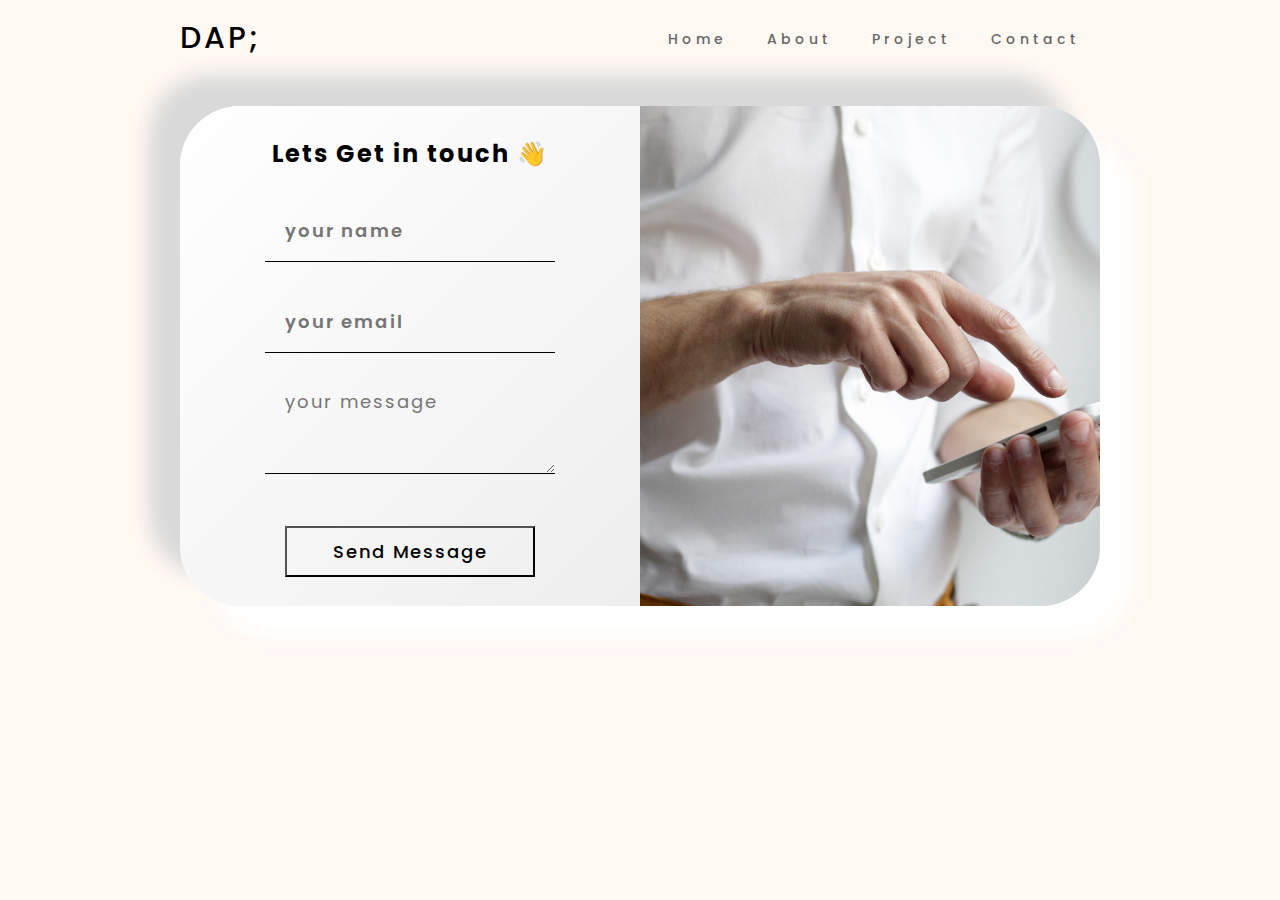
<file: contact.html>
<!DOCTYPE html>
<html lang="en">

<head>
    <meta charset="UTF-8">
    <meta http-equiv="X-UA-Compatible" content="IE=edge">
    <meta name="viewport" content="width=device-width, initial-scale=1.0">
    <title>Daffa Radhitya</title>
    <link rel="stylesheet" href="contact.css">
    <link rel="shortcut icon" type="image/x-icon" href="/gambar/favicon.ico" />
</head>

<body>
    <nav>
        <div class="logo">
            <a href="index.html">DAP;</a>
        </div>
        <div class="navbar">
            <ul>
                <li><a href="index.html">Home</a></li>
                <li><a href="about.html">About</a></li>
                <li><a href="project.html">Project</a></li>
                <li><a href="contact.html">Contact </a></li>
            </ul>
        </div>
        <img class="drop"
            src="[data-uri]">
    </nav>
    <section>
        <div class="contact">
            <div class="form">
                <h2>Lets Get in touch 👋</h2>
                <form action="">
                    <input type="text" placeholder="your name">
                    <input type="email" placeholder="your email">
                    <textarea placeholder="your message"></textarea>
                    <button>Send Message</button>
                </form>
            </div>
            <div class="pict"></div>
        </div>
    </section>

</body>

</html>
</file>
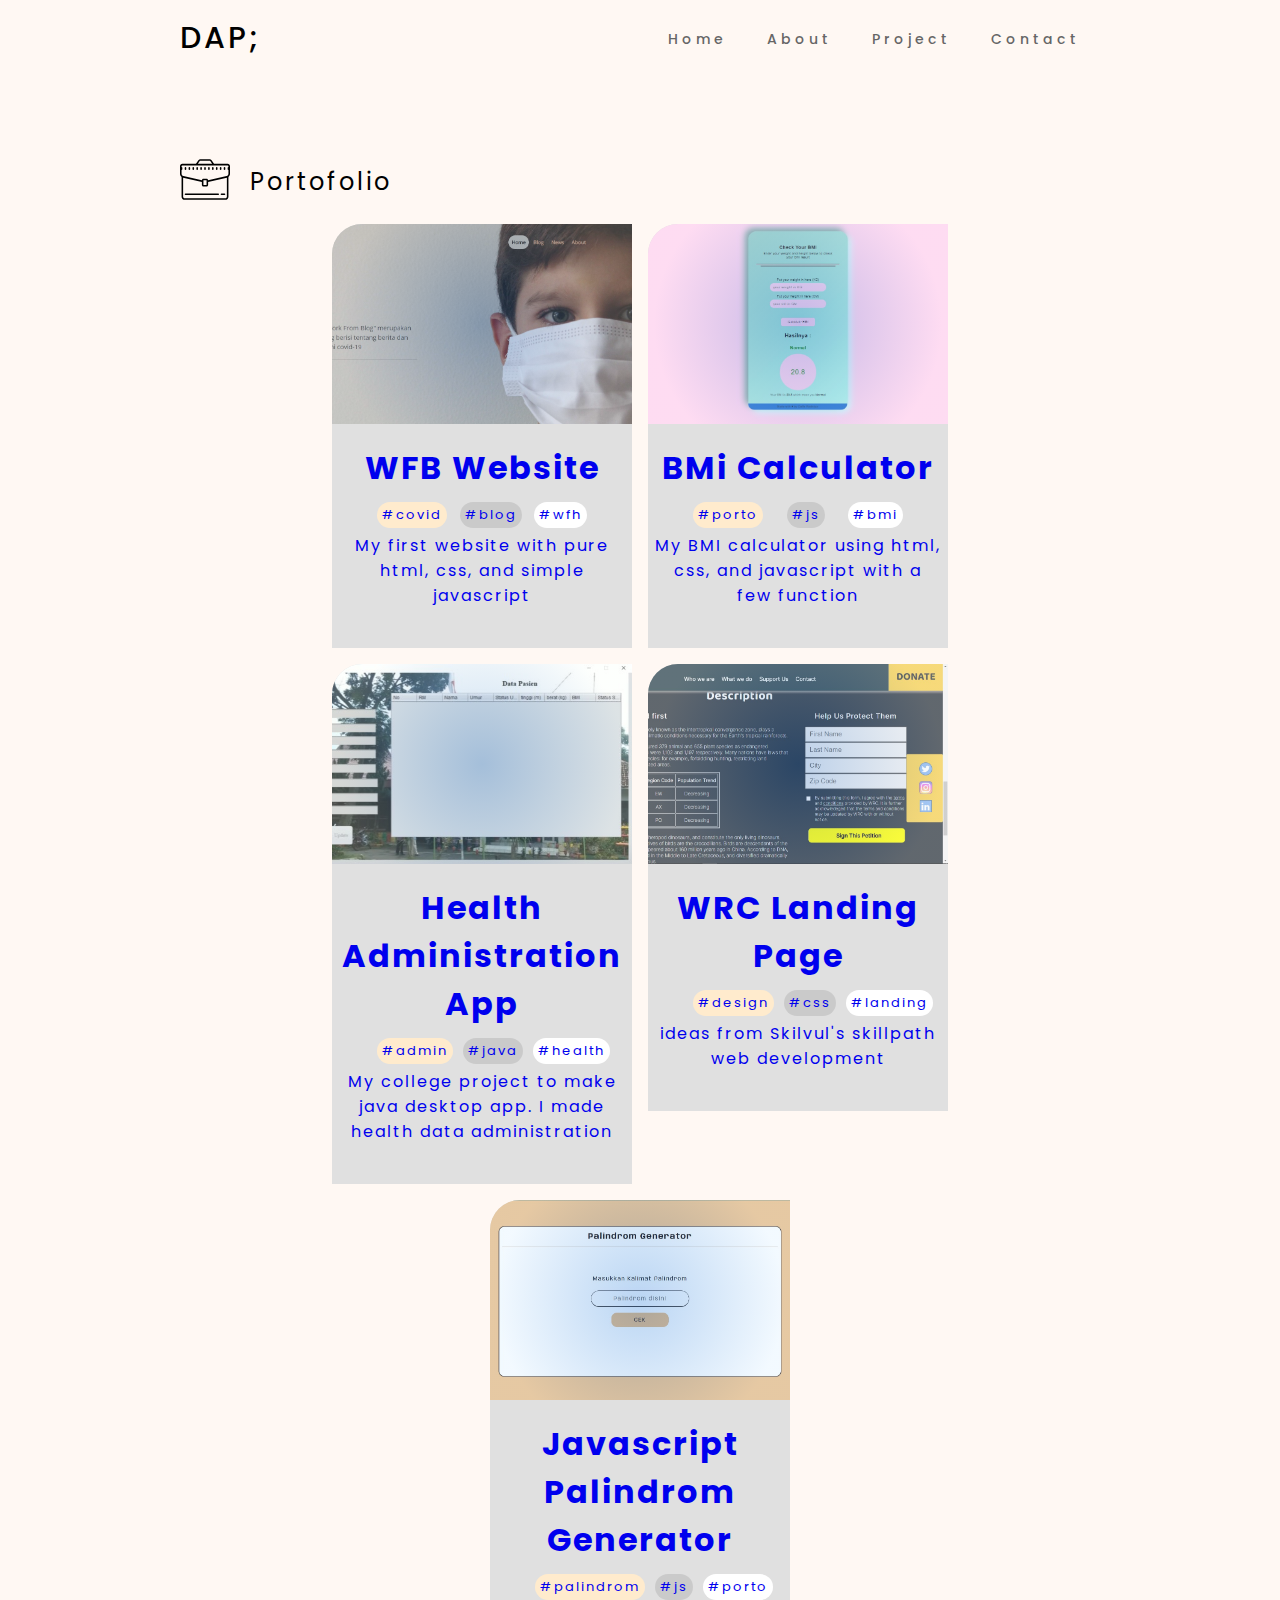
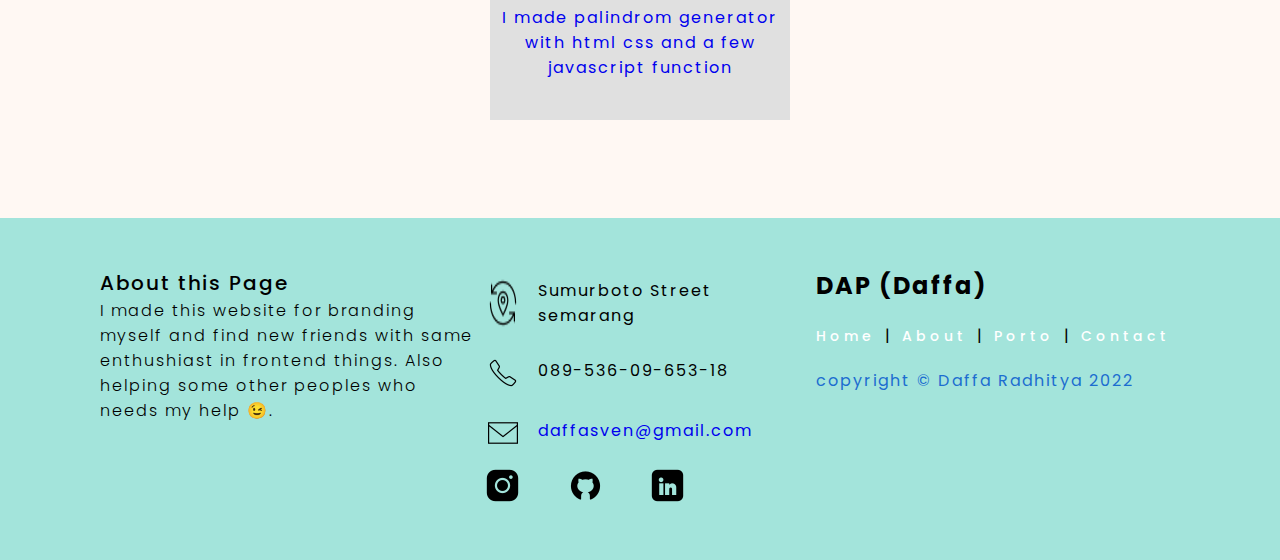
<file: project.html>
<!DOCTYPE html>
<html lang="en">

<head>
  <meta charset="UTF-8">
  <meta http-equiv="X-UA-Compatible" content="IE=edge">
  <meta name="viewport" content="width=device-width, initial-scale=1.0">
  <title>Daffa Radhitya</title>
  <link rel="shortcut icon" type="image/x-icon" href="/gambar/favicon.ico" />
  <link rel="stylesheet" href="project.css">
</head>

<body>
  <nav>
    <div class="logo">
      <a href="index.html">DAP;</a>
    </div>
    <div class="navbar">
      <ul>
        <li><a href="index.html">Home</a></li>
        <li><a href="about.html">About</a></li>
        <li><a href="project.html">Project</a></li>
        <li><a href="contact.html">Contact </a></li>
      </ul>
    </div>
  </nav>
  <div class="icon">
    <svg xmlns="http://www.w3.org/2000/svg" x="0px" y="0px" width="50" height="50" viewBox="0 0 64 64"
      style=" fill:#000000;">
      <path
        d="M 26.070313 4 C 25.066406 4 24.128906 4.5 23.574219 5.335938 L 20.464844 10 L 3 10 C 1.34375 10 0 11.34375 0 13 L 0 22.800781 C 0 24.425781 0.773438 25.867188 2 26.785156 L 2 52 C 2 54.210938 3.789063 56 6 56 L 58 56 C 60.210938 56 62 54.210938 62 52 L 62 26.785156 C 63.226563 25.867188 64 24.425781 64 22.800781 L 64 13 C 64 11.34375 62.65625 10 61 10 L 43.535156 10 L 40.425781 5.335938 C 39.871094 4.5 38.933594 4 37.929688 4 Z M 26.070313 6 L 37.929688 6 C 38.265625 6 38.574219 6.167969 38.761719 6.445313 L 41.128906 10 L 22.871094 10 L 25.238281 6.445313 C 25.425781 6.167969 25.734375 6 26.070313 6 Z M 3 12 L 61 12 C 61.550781 12 62 12.449219 62 13 L 62 14 C 61.449219 14 61 14.445313 61 15 L 61 17 C 61 17.554688 61.449219 18 62 18 L 62 22.800781 C 62 24.214844 61.039063 25.417969 59.660156 25.730469 L 36 31.070313 L 36 31 C 36 29.898438 35.101563 29 34 29 L 30 29 C 28.898438 29 28 29.898438 28 31 L 28 31.070313 L 4.339844 25.730469 C 2.960938 25.417969 2 24.214844 2 22.800781 L 2 18 C 2.550781 18 3 17.554688 3 17 L 3 15 C 3 14.445313 2.550781 14 2 14 L 2 13 C 2 12.449219 2.449219 12 3 12 Z M 7 14 C 6.449219 14 6 14.445313 6 15 L 6 17 C 6 17.554688 6.449219 18 7 18 C 7.550781 18 8 17.554688 8 17 L 8 15 C 8 14.445313 7.550781 14 7 14 Z M 12 14 C 11.449219 14 11 14.445313 11 15 L 11 17 C 11 17.554688 11.449219 18 12 18 C 12.550781 18 13 17.554688 13 17 L 13 15 C 13 14.445313 12.550781 14 12 14 Z M 17 14 C 16.449219 14 16 14.445313 16 15 L 16 17 C 16 17.554688 16.449219 18 17 18 C 17.550781 18 18 17.554688 18 17 L 18 15 C 18 14.445313 17.550781 14 17 14 Z M 22 14 C 21.449219 14 21 14.445313 21 15 L 21 17 C 21 17.554688 21.449219 18 22 18 C 22.550781 18 23 17.554688 23 17 L 23 15 C 23 14.445313 22.550781 14 22 14 Z M 27 14 C 26.449219 14 26 14.445313 26 15 L 26 17 C 26 17.554688 26.449219 18 27 18 C 27.550781 18 28 17.554688 28 17 L 28 15 C 28 14.445313 27.550781 14 27 14 Z M 32 14 C 31.449219 14 31 14.445313 31 15 L 31 17 C 31 17.554688 31.449219 18 32 18 C 32.550781 18 33 17.554688 33 17 L 33 15 C 33 14.445313 32.550781 14 32 14 Z M 37 14 C 36.449219 14 36 14.445313 36 15 L 36 17 C 36 17.554688 36.449219 18 37 18 C 37.550781 18 38 17.554688 38 17 L 38 15 C 38 14.445313 37.550781 14 37 14 Z M 42 14 C 41.449219 14 41 14.445313 41 15 L 41 17 C 41 17.554688 41.449219 18 42 18 C 42.550781 18 43 17.554688 43 17 L 43 15 C 43 14.445313 42.550781 14 42 14 Z M 47 14 C 46.449219 14 46 14.445313 46 15 L 46 17 C 46 17.554688 46.449219 18 47 18 C 47.550781 18 48 17.554688 48 17 L 48 15 C 48 14.445313 47.550781 14 47 14 Z M 52 14 C 51.449219 14 51 14.445313 51 15 L 51 17 C 51 17.554688 51.449219 18 52 18 C 52.550781 18 53 17.554688 53 17 L 53 15 C 53 14.445313 52.550781 14 52 14 Z M 57 14 C 56.449219 14 56 14.445313 56 15 L 56 17 C 56 17.554688 56.449219 18 57 18 C 57.550781 18 58 17.554688 58 17 L 58 15 C 58 14.445313 57.550781 14 57 14 Z M 60 27.703125 L 60 52 C 60 53.105469 59.105469 54 58 54 L 6 54 C 4.894531 54 4 53.105469 4 52 L 4 27.703125 L 28 33.125 L 28 37 C 28 38.105469 28.894531 39 30 39 L 34 39 C 35.105469 39 36 38.105469 36 37 L 36 33.121094 Z M 30 31 L 34 31 L 34 37 L 30 37 Z M 7 48 C 6.449219 48 6 48.445313 6 49 C 6 49.554688 6.449219 50 7 50 L 49 50 C 49.550781 50 50 49.554688 50 49 C 50 48.445313 49.550781 48 49 48 Z M 53 48 C 52.449219 48 52 48.445313 52 49 C 52 49.554688 52.449219 50 53 50 L 57 50 C 57.550781 50 58 49.554688 58 49 C 58 48.445313 57.550781 48 57 48 Z">
      </path>
    </svg>
    <h2>Portofolio</h2>
  </div>
  <section class="porto">
    <a href="https://github.com/Dapoodap/WFB-Work-From-Blog-Website">
      <div class="card">
        <div class="headnya1"></div>
        <div class="desc">
          <h1>WFB Website</h1>
          <div class="category">
            <div class="cat1">
              <p>#covid</p>
            </div>
            <div class="cat2">
              <p>#blog</p>
            </div>
            <div class="cat3">
              <p>#wfh</p>
            </div>
          </div>
          <p>My first website with pure html, css, and simple javascript</p>
        </div>
      </div>
    </a>
    <a href="https://bmicalculatorku.netlify.app/">
      <div class="card">
        <div class="headnya2"></div>
        <div class="desc">
          <h1>BMi Calculator</h1>
          <div class="category">
            <div class="cat1">
              <p>#porto</p>
            </div>
            <div class="cat2">
              <p>#js</p>
            </div>
            <div class="cat3">
              <p>#bmi</p>
            </div>
          </div>
          <p>My BMI calculator using html, css, and javascript with a few function</p>
        </div>
      </div>
    </a>
    <a href="https://www.youtube.com/watch?v=IfNJMD_0fsI">
      <div class="card">
        <div class="headnya3"></div>
        <div class="desc">
          <h1>Health Administration App</h1>
          <div class="category">
            <div class="cat1">
              <p>#admin</p>
            </div>
            <div class="cat2">
              <p>#java</p>
            </div>
            <div class="cat3">
              <p>#health</p>
            </div>
          </div>
          <p>My college project to make java desktop app. I made health data administration</p>
        </div>
      </div>
    </a>
    <a href="https://github.com/Dapoodap/WRC_Landing_Page">
      <div class="card">
        <div class="headnya4"></div>
        <div class="desc">
          <h1>WRC Landing Page</h1>
          <div class="category">
            <div class="cat1">
              <p>#design</p>
            </div>
            <div class="cat2">
              <p>#css</p>
            </div>
            <div class="cat3">
              <p>#landing</p>
            </div>
          </div>
          <p>ideas from Skilvul's skillpath web development</p>
        </div>
      </div>
    </a>
    <a href="https://palindromgene.netlify.app/">
      <div class="card">
        <div class="headnya5"></div>
        <div class="desc">
          <h1>Javascript Palindrom Generator</h1>
          <div class="category">
            <div class="cat1">
              <p>#palindrom</p>
            </div>
            <div class="cat2">
              <p>#js</p>
            </div>
            <div class="cat3">
              <p>#porto</p>
            </div>
          </div>
          <p>I made palindrom generator with html css and a few javascript function</p>
        </div>
      </div>
    </a>
  </section>
  <footer>
    <div class="text">
      <h5>About this Page</h5>
      <p>I made this website for branding myself and find new friends with same enthushiast in frontend things. Also helping some other peoples who needs my help 😉.</p>
    </div>
    <div class="contact">
      <div class="location">
        <img
          src="[data-uri]">
        <p>Sumurboto Street semarang</p>
      </div>
      <div class="phone">
        <img
          src="[data-uri]">
        <p>089-536-09-653-18</p>
      </div>
      <div class="mail">
        <img
          src="[data-uri]">
        <a href="https://mail.google.com/mail/u/0/#inbox?compose=GTvVlcSDbhGffqQxBqSsgmsWJZtRhHvvvPfgfqpWzWDGXjjNHKkVJdhKZftwWqjrDXbjrRvxKKxGg">daffasven@gmail.com</a>
      </div>
      <div class="social">
        <a target="_blank" href="https://www.instagram.com/daphedaq/"><img src="[data-uri]"></a>
        <a target="_blank" href="https://github.com/Dapoodap"><img src="[data-uri]"></a>
        <a target="_blank" href="https://www.linkedin.com/in/daffapwp/"><img src="[data-uri]"></a>
      </div>
    </div>
    <div class="page">
      <h2>DAP (Daffa)</h2>
      <ul>
        <li><a href="index.html">Home</a></li> |
        <li><a href="about.html">About</a></li> |
        <li><a href="project.html">Porto</a></li> |
        <li><a href="contact.html">Contact</a></li>
      </ul>
      <p>copyright &copy; Daffa Radhitya 2022</p>
    </div>
  </footer>
</body>

</html>
</file>
<file: contact.css>
@import url("https://fonts.googleapis.com/css2?family=Poppins:ital,wght@0,100;0,200;0,300;0,400;0,500;0,600;0,700;0,800;0,900;1,100;1,200;1,300;1,400;1,500;1,600;1,700;1,800;1,900&display=swap");

* {
  scroll-behavior: smooth;
  margin: 0;
  padding: 0;
  font-family: "Poppins", sans-serif;
  text-decoration: none;
  list-style: none;
  letter-spacing: 2px;
}
body {
  background-color: #fff8f3;
}
hr {
  margin: auto;
}
nav {
  display: flex;
  justify-content: space-between;
  padding: 15px 180px;
  align-items: center;
  z-index: 1;
}

.logo > a {
  color: black;
  cursor: pointer;
  font-size: 30px;
  font-weight: 500;
  letter-spacing: 3px;
}
ul li a {
  font-size: 14px;
  font-weight: 500;
  color: #666666;
  margin: 0 10px;
  letter-spacing: 4px;
}
.navbar ul {
  display: flex;
}
.navbar ul li {
  padding: 10px 0;
  margin: 0 10px;
}
ul li a:hover {
  color: black;
  font-weight: 600;
}
.drop {
  cursor: pointer;
  display: none;
}
section {
  margin-top: 30px;
  padding: 0 180px;
}
.contact {
  border-radius: 60px;
  background: linear-gradient(315deg, #e6e6e6, #ffffff);
  box-shadow: -31px -31px 20px #d9d9d9, 31px 31px 20px #ffffff;
  height: 500px;
  text-align: center;
  display: flex;
  align-items: center;
}
.pict {
  background-image: url(/gambar/nordwood-themes-q8U1YgBaRQk-unsplash.jpg);
  background-size: cover;
  border-radius: 0 60px 60px 0;
  height: 300px;
  width: 50%;
  background-position: -180px;
  height: 500px;
}
.form {
  width: 50%;
}
.form form input,
button {
  display: block;
  margin: auto;
}
.form form input {
  padding: 5px 20px;
  font-size: 18px;
  font-weight: 600;
  background-color: transparent;
  border: none;
  border-bottom: 1px solid black;
  width: 250px;
  height: 50px;
  margin-top: 30px;
}
.form form textarea {
  padding: 5px 20px;
  font-size: 18px;
  font-weight: 400px;
  background-color: transparent;
  border: none;
  border-bottom: 1px solid black;
  width: 250px;
  height: 80px;
  margin-top: 30px;
}
.form form button {
  width: 250px;
  margin-top: 45px;
  padding: 10px 15px;
  cursor: pointer;
  background-color: transparent;
  font-size: 18px;
  font-weight: 500;
}
</file>
<file: project.css>
@import url("https://fonts.googleapis.com/css2?family=Poppins:ital,wght@0,100;0,200;0,300;0,400;0,500;0,600;0,700;0,800;0,900;1,100;1,200;1,300;1,400;1,500;1,600;1,700;1,800;1,900&display=swap");

* {
  scroll-behavior: smooth;
  margin: 0;
  padding: 0;
  font-family: "Poppins", sans-serif;
  text-decoration: none;
  list-style: none;
  letter-spacing: 2px;
}
body {
  background-color: #fff8f3;
}
hr {
  margin: auto;
}
nav {
  display: flex;
  justify-content: space-between;
  padding: 15px 180px;
  align-items: center;
  z-index: 1;
}

.logo > a {
  color: black;
  cursor: pointer;
  font-size: 30px;
  font-weight: 500;
  letter-spacing: 3px;
}
ul li a {
  font-size: 14px;
  font-weight: 500;
  color: #666666;
  margin: 0 10px;
  letter-spacing: 4px;
}
.navbar ul {
  display: flex;
}
.navbar ul li {
  padding: 10px 0;
  margin: 0 10px;
}
ul li a:hover {
  color: black;
  font-weight: 600;
}
.icon{
    display: flex;
    align-items: center;  
    margin-top: 80px;
    padding: 0 180px;
}
.icon > h2 {
    color: black;
    font-size: 24px;
    font-weight: 400;
    letter-spacing: 3px;
    word-spacing: 2px;
    margin-left: 20px;
  }
section {
  flex-wrap: wrap;
  padding: 10px 180px;
  justify-content: center;
  display: flex;
}
.card {
  cursor: pointer;
  margin: 8px;
  border-radius: 30px 0 0 0;
  width: 300px;
  height: fit-content;
  padding-bottom: 20px;
  background-color: #e0e0e0;
}
.card .desc > h1 {
  margin-bottom: 5px;
}
.card .desc .category {
  padding: 5px 10px;
  display: flex;
  width: 220px;
  margin: auto;
  justify-content: space-between;
}
.card .desc .category .cat1 {
  display: flex;
  align-items: center;
  font-size: 13px;
  margin: 0 5px;
  background-color: blanchedalmond;
  padding: 3px 5px;
  border-radius: 20px;
}
.card .desc .category .cat2 {
  display: flex;
  align-items: center;
  font-size: 13px;
  margin: 0 5px;
  background-color: #cacaca;
  padding: 3px 5px;
  border-radius: 20px;
}
.card .desc .category .cat3 {
  display: flex;
  align-items: center;
  font-size: 13px;
  margin: 0 5px;
  background-color: #ffffff;
  padding: 3px 5px;
  border-radius: 20px;
}
.card .headnya1 {
  border-radius: 30px 0 0 0;
  width: 300px;
  height: 200px;
  background: rgb(28, 109, 208);
  background: radial-gradient(
      circle,
      rgba(28, 109, 208, 0.2497373949579832) 0%,
      rgba(255, 255, 255, 0.23573179271708689) 80%
    ),
    url(gambar/homep.jpg);
  background-size: cover;
  background-position: center right;
}
.card .headnya2 {
  border-radius: 30px 0 0 0;
  width: 300px;
  height: 200px;
  background: rgb(28, 109, 208);
  background: radial-gradient(
      circle,
      rgba(28, 109, 208, 0.2497373949579832) 0%,
      rgba(255, 255, 255, 0.23573179271708689) 80%
    ),
    url(gambar/calc.jpg);
  background-size: cover;
  background-position: center ;
}
.card .headnya3 {
  border-radius: 30px 0 0 0;
  width: 300px;
  height: 200px;
  background: rgb(28, 109, 208);
  background: radial-gradient(
      circle,
      rgba(28, 109, 208, 0.2497373949579832) 0%,
      rgba(255, 255, 255, 0.23573179271708689) 80%
    ),
    url(gambar/java.jpg);
  background-size: cover;
  background-position: center right;
}
.card .headnya4 {
  border-radius: 30px 0 0 0;
  width: 300px;
  height: 200px;
  background: rgb(28, 109, 208);
  background: radial-gradient(
      circle,
      rgba(28, 109, 208, 0.2497373949579832) 0%,
      rgba(255, 255, 255, 0.23573179271708689) 80%
    ),
    url(gambar/wrc.jpg);
  background-size: cover;
  background-position: center right;
}
.card .headnya5 {
  border-radius: 30px 0 0 0;
  width: 300px;
  height: 200px;
  background: rgb(28, 109, 208);
  background: radial-gradient(
      circle,
      rgba(28, 109, 208, 0.2497373949579832) 0%,
      rgba(255, 255, 255, 0.23573179271708689) 80%
    ),
    url(gambar/palindrom.jpg);
  background-size: cover;

  background-position: center ;
}
.card .desc {
  margin: auto;
  padding: 20px 6px;
  text-align: center;
}
.card:hover {
  background: linear-gradient(315deg, #cacaca, #f0f0f0);
  box-shadow: -23px -23px 47px #bebebe, 23px 23px 47px #ffffff;
  transform: scale(1.11);
  transition: all 0.4s ease;
}
footer{
    display: flex;
    padding: 50px 100px;
    margin-top: 80px;
    background-color: #A3E4DB;
    justify-content: space-between;
}
.text{
    width: 400px;
}
.text >h5{
    font-size: 20px;
    font-weight: 500;
}
.text >P{
    font-size: 16px;
    font-weight: 300;
}
.contact .location {
    display: flex;
    padding: 10px;
    margin-bottom: 10px;
}
.contact .location >p{
    margin-left: 20px;
}
.contact .phone {
    display: flex;
    padding: 10px;
    margin-bottom: 10px;
}
.contact .phone >p{
    margin-left: 20px;
}
.contact .mail {
    display: flex;
    padding: 10px;
}
.contact .mail >a{
    margin-left: 20px;
}
.contact .social{
  margin-left: 7px;
  margin-top: 10px;
  width: 200px;
  display: flex;
  justify-content: space-between;
}
.page ul{
    display: flex;
}
.page ul li a{
    color: white;
}
.page ul li a:hover{
    color:#1c6dd0;
}
.page h2 {
    margin-bottom: 20px;
    margin-left: 10px;
    font-size: 24px;
    font-weight: 700;
}
.page >p {
    margin-left: 10px;
    margin-top: 20px;
    color: #1c6dd0;
}
</file>
